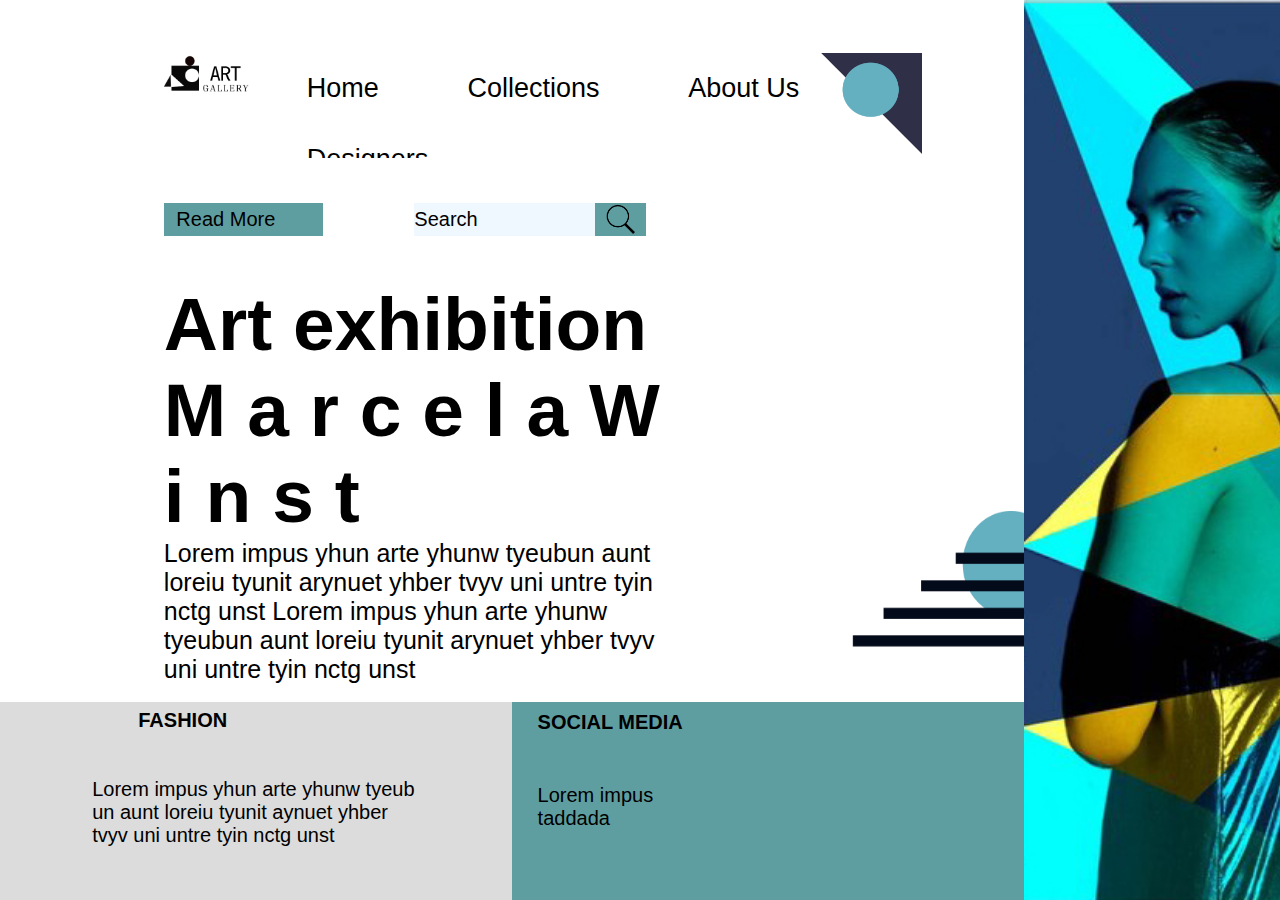
<file: index.html>
<!DOCTYPE html>
<html lang="en">
  <link rel="stylesheet" href="style.css" />
  <link
    rel="stylesheet"
    href="https://cdnjs.cloudflare.com/ajax/libs/font-awesome/6.5.1/css/all.min.css"
    integrity="sha512-DTOQO9RWCH3ppGqcWaEA1BIZOC6xxalwEsw9c2QQeAIftl+Vegovlnee1c9QX4TctnWMn13TZye+giMm8e2LwA=="
    crossorigin="anonymous"
    referrerpolicy="no-referrer"
  />
  <head>
    <meta charset="utf-8" />
  </head>

  <body>
    <div class="yvela">
      <div class="mainDiv">
        <div class="MainDiv2">
          <div class="header">
            <div class="Header1"><img src="logo.png" /></div>
            <div class="Header2">
              <nav class="menu-bar">
                <ul>
                  <li><a href="file:///C:/Users/User/Desktop/ADLINADF/index.html">Home</a></li>
                  <li><a href="file:///C:/Users/User/Desktop/ADLINADF/Collections.html">Collections</a></li>
                  <li><a href="file:///C:/Users/User/Desktop/ADLINADF/About.html">About Us </a></li>
                  <li><a href="#">Designers</a></li>
                </ul>
              </nav>
            </div>
            <div class="Header3"><img src="newball.png" /></div>
          </div>
          <div class="centerConteiner">
            <div class="CenterLeftDiv">
              <div class="CenterLeftBottomDiv">
                <div class="CenterLeftBottomTextDiv">
                  <h2>Art exhibition</h2>

                  <h1>M a r c e l a W i n s t</h1>

                  <div class="textbottom">
                    <p class="textclass">
                      Lorem impus yhun arte yhunw tyeubun aunt loreiu tyunit
                      arynuet yhber tvyv uni untre tyin nctg unst Lorem impus
                      yhun arte yhunw tyeubun aunt loreiu tyunit arynuet yhber
                      tvyv uni untre tyin nctg unst
                    </p>
                  </div>
                  <div class="CenterLeftBottomTextingDiv">
                    <div class="CenterLeftBottomTextingDiv2"></div>
                  </div>
                </div>
                <div class="CenterIcon">
                  <div class="CenterIcon5">
                    <div class="CenterLeftBottomIconDiv1">
                      <div class="iconiskidedivi">
                      <p>Read More</p>
                    </div>
                      </div>
                    <div class="CenterLeftBottomIconDiv2">
                      <p>Search</p>
                      <div class="CenterLeftBottomIconDivIcon">
                        <img class="Search" src="Search.webp"/>
                      </div>
                    </div>
                  </div>
                </div>
              </div>
            </div>
            <div class="CenterRightDiv">
              <div class="CenterRightBottomDiv"><img src="new.png" /></div>
            </div>
          </div>
        </div>
        <div class="footerContainer">
          <div class="footer1">
            <div class="Footer1TopDiv">
              <strong><p>FASHION</p></strong>
            </div>
            <div class="Footer1BottomDiv">
              <p>
                Lorem impus yhun arte yhunw tyeub un aunt loreiu tyunit aynuet
                yhber tvyv uni untre tyin nctg unst
              </p>
            </div>
          </div>
          <div class="footer2">
            <div class="abdaubda">
              <div class="Footer2TopDiv">
                <strong><p>SOCIAL MEDIA</p></strong>
              </div>
              <div class="Footer2BottomDiv"><p>Lorem impus taddada</p></div>
              <div class="Footer2VeryBottomDiv">
                <i class="fa-brands fa-square-instagram"></i>
                <i class="fa-brands fa-facebook"></i>
                <i class="fa-brands fa-twitter"></i>
                <i class="fa-brands fa-viber"></i>
              </div>
            </div>
          </div>
        </div>
      </div>
      <div class="mainImage"><img src="screennn.png" alt="GirlScreen" /></div>
    </div>
  </body>
</html>
</file>
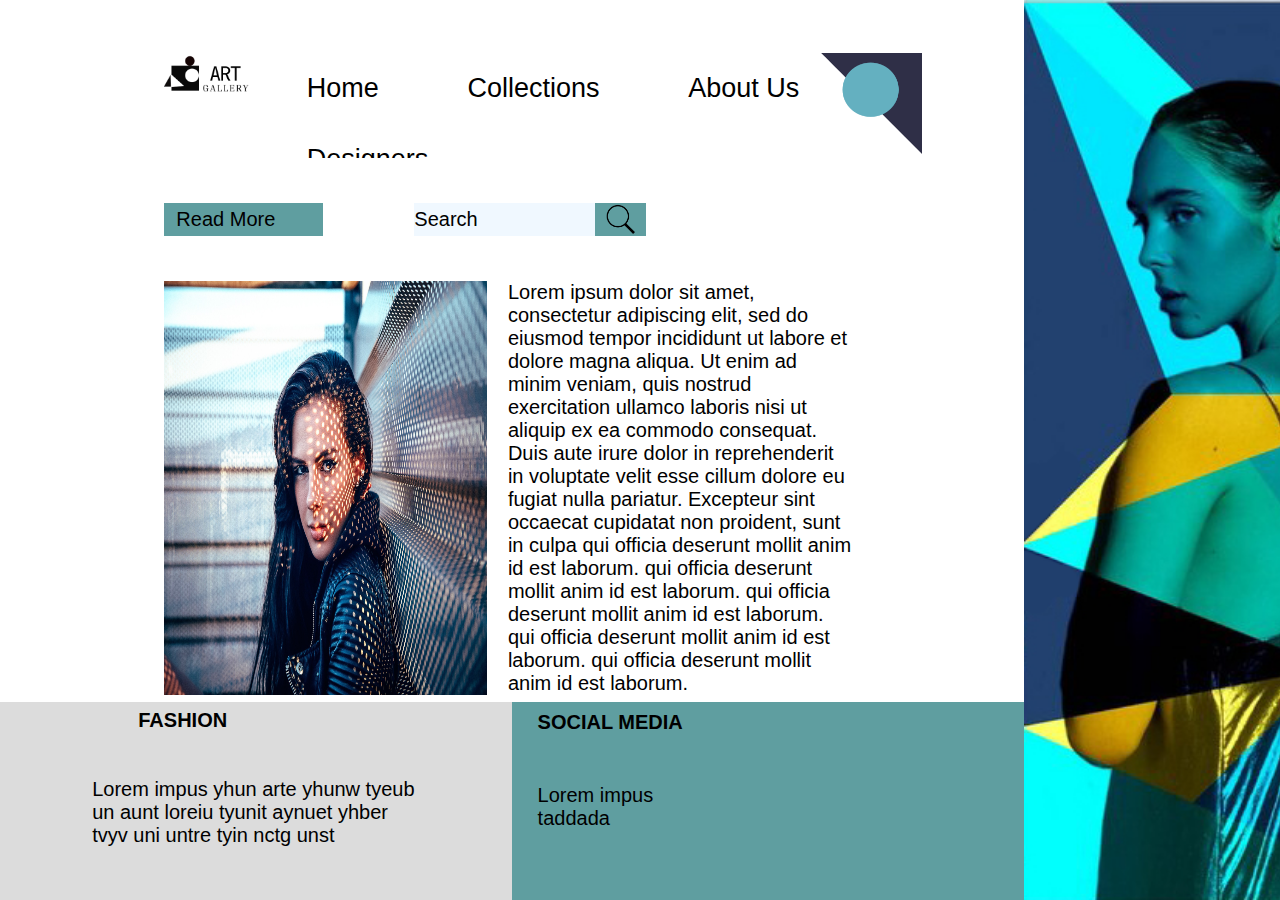
<file: About.html>
<!DOCTYPE html>
<html lang="en">
  <link rel="stylesheet" href="style.css" />
  <link
    rel="stylesheet"
    href="https://cdnjs.cloudflare.com/ajax/libs/font-awesome/6.5.1/css/all.min.css"
    integrity="sha512-DTOQO9RWCH3ppGqcWaEA1BIZOC6xxalwEsw9c2QQeAIftl+Vegovlnee1c9QX4TctnWMn13TZye+giMm8e2LwA=="
    crossorigin="anonymous"
    referrerpolicy="no-referrer"
  />
  <head>
    <meta charset="utf-8" />
  </head>

  <body>
    <div class="yvela">
      <div class="mainDiv">
        <div class="MainDiv2">
          <div class="header">
            <div class="Header1"><img src="logo.png" /></div>
            <div class="Header2">
              <nav class="menu-bar">
                <ul>
                  <li><a href="file:///C:/Users/User/Desktop/ADLINADF/index.html">Home</a></li>
                  <li><a href="file:///C:/Users/User/Desktop/ADLINADF/Collections.html">Collections</a></li>
                  <li><a href="file:///C:/Users/User/Desktop/ADLINADF/About.html">About Us </a></li>
                  <li><a href="#">Designers</a></li>
                </ul>
              </nav>
            </div>
            <div class="Header3"><img src="newball.png" /></div>
          </div>
          <div class="centerConteiner">
            <div class="CenterLeftDiv">
              <div class="CenterLeftBottomDiv">
                <div class="NewLeftBottomTextDivAbout">
                    <div class="GirlText">
                    <img class="Girl-Model"src="girl-model.jpg">
                    </div>
                    <div class=GirlTextText>
                    <P>Lorem ipsum dolor sit amet, consectetur adipiscing elit, sed do
                        eiusmod tempor incididunt ut labore et dolore magna aliqua. Ut enim
                        ad minim veniam, quis nostrud exercitation ullamco laboris nisi ut
                        aliquip ex ea commodo consequat. Duis aute irure dolor in
                        reprehenderit in voluptate velit esse cillum dolore eu fugiat nulla
                        pariatur. Excepteur sint occaecat cupidatat non proident, sunt in culpa
                        qui officia deserunt mollit anim id est laborum.
                        qui officia deserunt mollit anim id est laborum.
                        qui officia deserunt mollit anim id est laborum.
                        qui officia deserunt mollit anim id est laborum.
                        qui officia deserunt mollit anim id est laborum.
                        
                    </P>
                    </div>
                    

                

                  <div class="textbottom">
                    
                    
                  </div>
                  <div class="CenterLeftBottomTextingDiv">
                    <div class="CenterLeftBottomTextingDiv2"></div>
                  </div>
                </div>
                <div class="CenterIcon">
                  <div class="CenterIcon5">
                    <div class="CenterLeftBottomIconDiv1">
                      <div class="iconiskidedivi">
                       <p>Read More</p>     
                    </div>
                      </div>
                    <div class="CenterLeftBottomIconDiv2">
                      <p>Search</p>
                      <div class="CenterLeftBottomIconDivIcon">
                        <img class="Search" src="Search.webp"/>
                      </div>
                    </div>
                  </div>
                </div>
              </div>
            </div>
            
             
          </div>
        </div>
        <div class="footerContainer">
          <div class="footer1">
            <div class="Footer1TopDiv">
              <strong><p>FASHION</p></strong>
            </div>
            <div class="Footer1BottomDiv">
              <p>
                Lorem impus yhun arte yhunw tyeub un aunt loreiu tyunit aynuet
                yhber tvyv uni untre tyin nctg unst
              </p>
            </div>
          </div>
          <div class="footer2">
            <div class="abdaubda">
              <div class="Footer2TopDiv">
                <strong><p>SOCIAL MEDIA</p></strong>
              </div>
              <div class="Footer2BottomDiv"><p>Lorem impus taddada</p></div>
              <div class="Footer2VeryBottomDiv">
                <i class="fa-brands fa-square-instagram"></i>
                <i class="fa-brands fa-facebook"></i>
                <i class="fa-brands fa-twitter"></i>
                <i class="fa-brands fa-viber"></i>
              </div>
            </div>
          </div>
        </div>
      </div>
      <div class="mainImage"><img src="screennn.png" alt="GirlScreen" /></div>
    </div>
  </body>
</html>
</file>
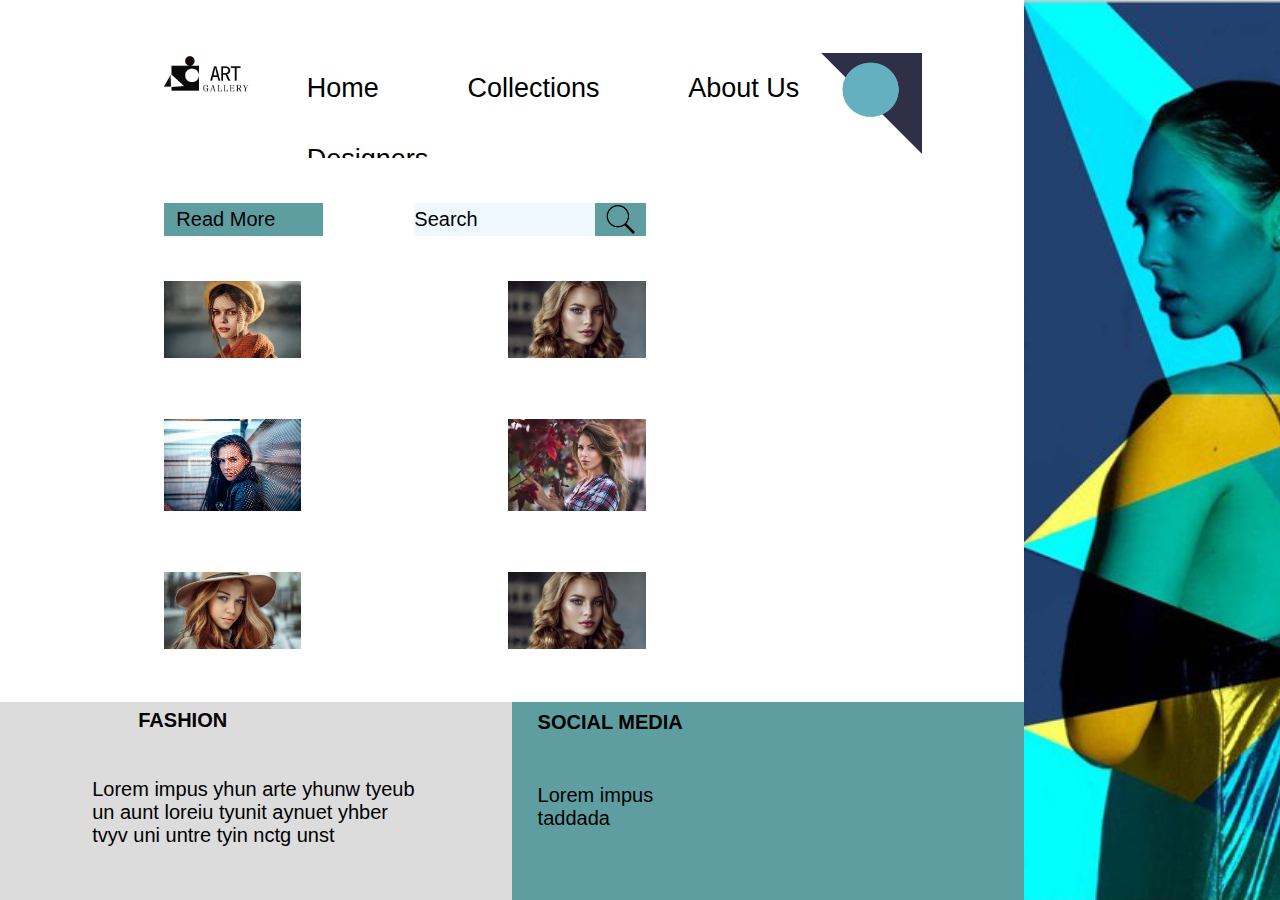
<file: Collections.html>
<!DOCTYPE html>
<html lang="en">
  <link rel="stylesheet" href="style.css" />
  <link
    rel="stylesheet"
    href="https://cdnjs.cloudflare.com/ajax/libs/font-awesome/6.5.1/css/all.min.css"
    integrity="sha512-DTOQO9RWCH3ppGqcWaEA1BIZOC6xxalwEsw9c2QQeAIftl+Vegovlnee1c9QX4TctnWMn13TZye+giMm8e2LwA=="
    crossorigin="anonymous"
    referrerpolicy="no-referrer"
  />
  <head>
    <meta charset="utf-8" />
  </head>

  <body>
    <div class="yvela">
      <div class="mainDiv">
        <div class="MainDiv2">
          <div class="header">
            <div class="Header1"><img src="logo.png" /></div>
            <div class="Header2">
              <nav class="menu-bar">
                <ul>
                    <li><a href="file:///C:/Users/User/Desktop/ADLINADF/index.html">Home</a></li>
                    <li><a href="file:///C:/Users/User/Desktop/ADLINADF/Collections.html">Collections</a></li>
                    <li><a href="file:///C:/Users/User/Desktop/ADLINADF/About.html">About Us </a></li>
                  <li><a href="#">Designers</a></li>
                </ul>
              </nav>
            </div>
            <div class="Header3"><img src="newball.png" /></div>
          </div>
          <div class="centerConteiner">
            <div class="CenterLeftDiv">
              <div class="CenterLeftBottomDiv">
                <div class="NewLeftBottomTextDiv">
                    <div class="GirlGalleri">
                        <img class="Girl" src="4K.jpg"> <img class="Girl" src="5059257-girl-model-woman.jpg">
                        <img class="Girl"src="4K.jpg">
                    </div> 
                    <div class="GirlGalleri2">
                        <img class="Girl" src="women-model-portrait-bwio.jpg">
                        <img class="Girl" src="girl-model.jpg">
                        <img class="Girl" src="6138579-hair-model-girl-women.jpg">
                    </div>

                

                  <div class="textbottom">
                    
                    
                  </div>
                  <div class="CenterLeftBottomTextingDiv">
                    <div class="CenterLeftBottomTextingDiv2"></div>
                  </div>
                </div>
                <div class="CenterIcon">
                  <div class="CenterIcon5">
                    <div class="CenterLeftBottomIconDiv1">
                      <div class="iconiskidedivi">
                       <p>Read More</p>     
                    </div>
                      </div>
                    <div class="CenterLeftBottomIconDiv2">
                      <p>Search</p>
                      <div class="CenterLeftBottomIconDivIcon">
                        <img class="Search" src="Search.webp"/>
                      </div>
                    </div>
                  </div>
                </div>
              </div>
            </div>
            
             
          </div>
        </div>
        <div class="footerContainer">
          <div class="footer1">
            <div class="Footer1TopDiv">
              <strong><p>FASHION</p></strong>
            </div>
            <div class="Footer1BottomDiv">
              <p>
                Lorem impus yhun arte yhunw tyeub un aunt loreiu tyunit aynuet
                yhber tvyv uni untre tyin nctg unst
              </p>
            </div>
          </div>
          <div class="footer2">
            <div class="abdaubda">
              <div class="Footer2TopDiv">
                <strong><p>SOCIAL MEDIA</p></strong>
              </div>
              <div class="Footer2BottomDiv"><p>Lorem impus taddada</p></div>
              <div class="Footer2VeryBottomDiv">
                <i class="fa-brands fa-square-instagram"></i>
                <i class="fa-brands fa-facebook"></i>
                <i class="fa-brands fa-twitter"></i>
                <i class="fa-brands fa-viber"></i>
              </div>
            </div>
          </div>
        </div>
      </div>
      <div class="mainImage"><img src="screennn.png" alt="GirlScreen" /></div>
    </div>
  </body>
</html>
</file>
<file: style.css>
* {
  margin: 0;
  padding: 0;
}

body {
  font-family: Arial, Helvetica, sans-serif;
}
.yvela {
  background-color: white;
  display: flex;
  height: 100vh;
  width: 100%;
}
.MainDiv2 {
  display: flex;
  width: 84%;
  height: 78%;
  flex-direction: column;
  align-content: flex-start;
  justify-content: center;
  align-items: flex-end;
  flex-wrap: wrap;
}
.mainImage {
  background-color: white;
  height: 100%;
  width: 20%;
  overflow: hidden;
}
.mainImage img {
  height: 100%;
}

.mainDiv {
  display: flex;
  width: 80%;
  height: 100%;
  background-color: white;
  flex-direction: column;
  flex-wrap: nowrap;
  align-content: flex-end;
  align-items: flex-end;
}
/*Footer*/
.footerContainer {
  width: 100%;
  height: 27%;
  background-color: rgb(223, 226, 43);
  display: flex;
}
.footer1 {
  display: flex;
  justify-content: space-around;
  width: 50%;
  height: 100%;
  background-color: gainsboro;
  flex-direction: column;
  flex-wrap: nowrap;
  align-content: stretch;
  align-items: center;
}
.footer2 {
  display: flex;
  justify-content: space-around;
  width: 50%;
  height: 100%;
  background-color: cadetblue;
  flex-direction: column;
  flex-wrap: nowrap;
  align-content: stretch;
  align-items: center;
}
.Footer1TopDiv {
  width: 46%;
  height: 28%;
  background-color: gainsboro;
}
.Footer1BottomDiv {
  width: 64%;
  height: 58%;
  background-color: gainsboro;
}
.Footer2TopDiv {
  width: 46%;
  height: 28%;
  background-color: cadetblue;
}
.Footer2BottomDiv {
  width: 30%;
  height: 20%;
  background-color: cadetblue;
}
.Footer2VeryBottomDiv {
  width: 30%;
  height: 25%;
  cursor: pointer;
}
/*CenterDiv*/
.centerConteiner {
  width: 100%;
  height: 70%;
  background-color: white;
  display: flex;
  flex-direction: row;
  align-content: flex-end;
  align-items: flex-end;
}
.CenterLeftDiv {
  display: flex;
  width: 80%;
  height: 100%;
  background-color: white;
  justify-content: center;
  flex-wrap: nowrap;
  flex-direction: column;
}
.CenterRightDiv {
  display: flex;
  width: 20%;
  height: 100%;
  background-color: white;
  flex-direction: row;
  flex-wrap: wrap;
  align-items: flex-end;
  justify-content: flex-end;
}
.CenterLeftBottomDiv {
  display: flex;
  width: 100%;
  height: 100%;
  background-color: white;
  flex-wrap: nowrap;
  flex-direction: column-reverse;
  align-content: space-around;
  justify-content: space-around;
  align-items: flex-start;
}

.CenterLeftBottomTextDiv {
  display: flex;
  width: 73%;
  height: 100%;
  background-color: white;
  flex-wrap: wrap;
  align-content: flex-start;
  flex-direction: column;
}

.CenterRightBottomDiv {
  width: 100%;
  height: 30%;
  background-color: white;
}
.CenterRightBottomDiv img {
  width: 100%;
  height: 100%;
}
.iconiskidedivi {
  display: flex;
  width: 78%;
  height: 100%;
  flex-direction: column;
  justify-content: center;
}
.CenterLeftBottomIconDiv1 {
  display: flex;
  width: 33%;
  height: 75%;
  background-color: cadetblue;
  text-align: center;
}
.CenterLeftBottomIconDiv2 {
  display: flex;
  width: 48%;
  height: 75%;
  background-color: aliceblue;
  flex-direction: row;
  justify-content: space-between;
  align-items: center;
}

.CenterIcon {
  display: flex;
  align-items: center;
  width: 70%;
  height: 25%;
  background-color: white;
  flex-direction: row;
  flex-wrap: nowrap;
  justify-content: space-around;
}
.CenterIcon5 {
  display: flex;
  align-items: center;
  width: 100%;
  height: 36%;
  background-color: white;
  flex-wrap: nowrap;
  justify-content: space-between;
}
.CenterLeftBottomIconDivIcon {
  width: 22%;
  background-color: cadetblue;
  height: 100%;
  display: flex;
  flex-direction: row-reverse;
  justify-content: space-around;
}
.CenterLeftBottomIconDivIcon2 {
  width: 30%;
  height: 100%;
  background-color: brown;
}
.Search {
  height: 100%;
  cursor: pointer;
}
/*Header*/
.header {
  display: flex;
  justify-content: space-around;
  width: 100%;
  height: 15%;
  background-color: white;
}
.Header1 {
  width: 15%;
  height: 100%;
  background-color: white;
}
.Header1 img {
  width: 70%;
}
.Header2 {
  display: flex;
  width: 65%;
  height: 100%;
  background-color: white;
}
.Header3 img {
  height: 100%;
}
.Header3 {
  width: 25%;
  height: 100%;
}
/*Text*/
.textclass {
  text-align: left;
  font-size: 25px;
}
h1 {
  font-size: 75px;
}
h2 {
  font-size: 75px;
}
p {
  font-size: 20px;
}
/*Menu Bar*/
.menu-bar {
  width: 100%;
  background-color: white;
}
.menu-bar ul {
  font-size: 27px;
  display: flex;
  list-style-type: none;
  margin: 0;
  padding: 0;
  width: 100%;
  height: 100%;
  flex-wrap: wrap;
  flex-direction: row;
  justify-content: space-between;
  align-items: center;
  align-content: flex-start;
}

.menu-bar ul li {
  display: inline-block;
}

.menu-bar ul li a {
  display: block;
  padding: 20px;
  color: black;
  text-decoration: none;
}

.menu-bar ul li a:hover {
  background-color: #555;
}

.abdaubda {
  display: flex;
  width: 90%;
  height: 100%;
  flex-direction: column;
  align-content: center;
  justify-content: space-around;
}
/*Collections*/
/*Girl*/
.Girl{
  width: 40%;
}
.GirlGalleri{
  display: flex;
  width: 50%;
  height: 100%;
  flex-direction: column;
  align-items: baseline;
  justify-content: space-between;
}

.GirlGalleri2{
  display: flex;
  width: 50%;
  height: 100%;
  flex-direction: column;
  justify-content: space-between;
}
.NewLeftBottomTextDiv{
  display: flex;
  width: 100%;
  height: 100%;
  background-color: white;
  flex-wrap: wrap;
  align-content: flex-start;
  flex-direction: row-reverse;
  justify-content: space-around;
}

/*End Collections*/
/*End Girl*/


/*About*/
.Girl-Model{
  height: 100%;
  width: 94%;
}
.NewLeftBottomTextDivAbout{
  display: flex;
width: 100%;
height: 100%;
}
.GirlTextText{
  width: 50%;
    height: 100%;
}
.GirlText{
  display: flex;
    width: 50%;
    height: 100%;
    flex-direction: column;
}
</file>
